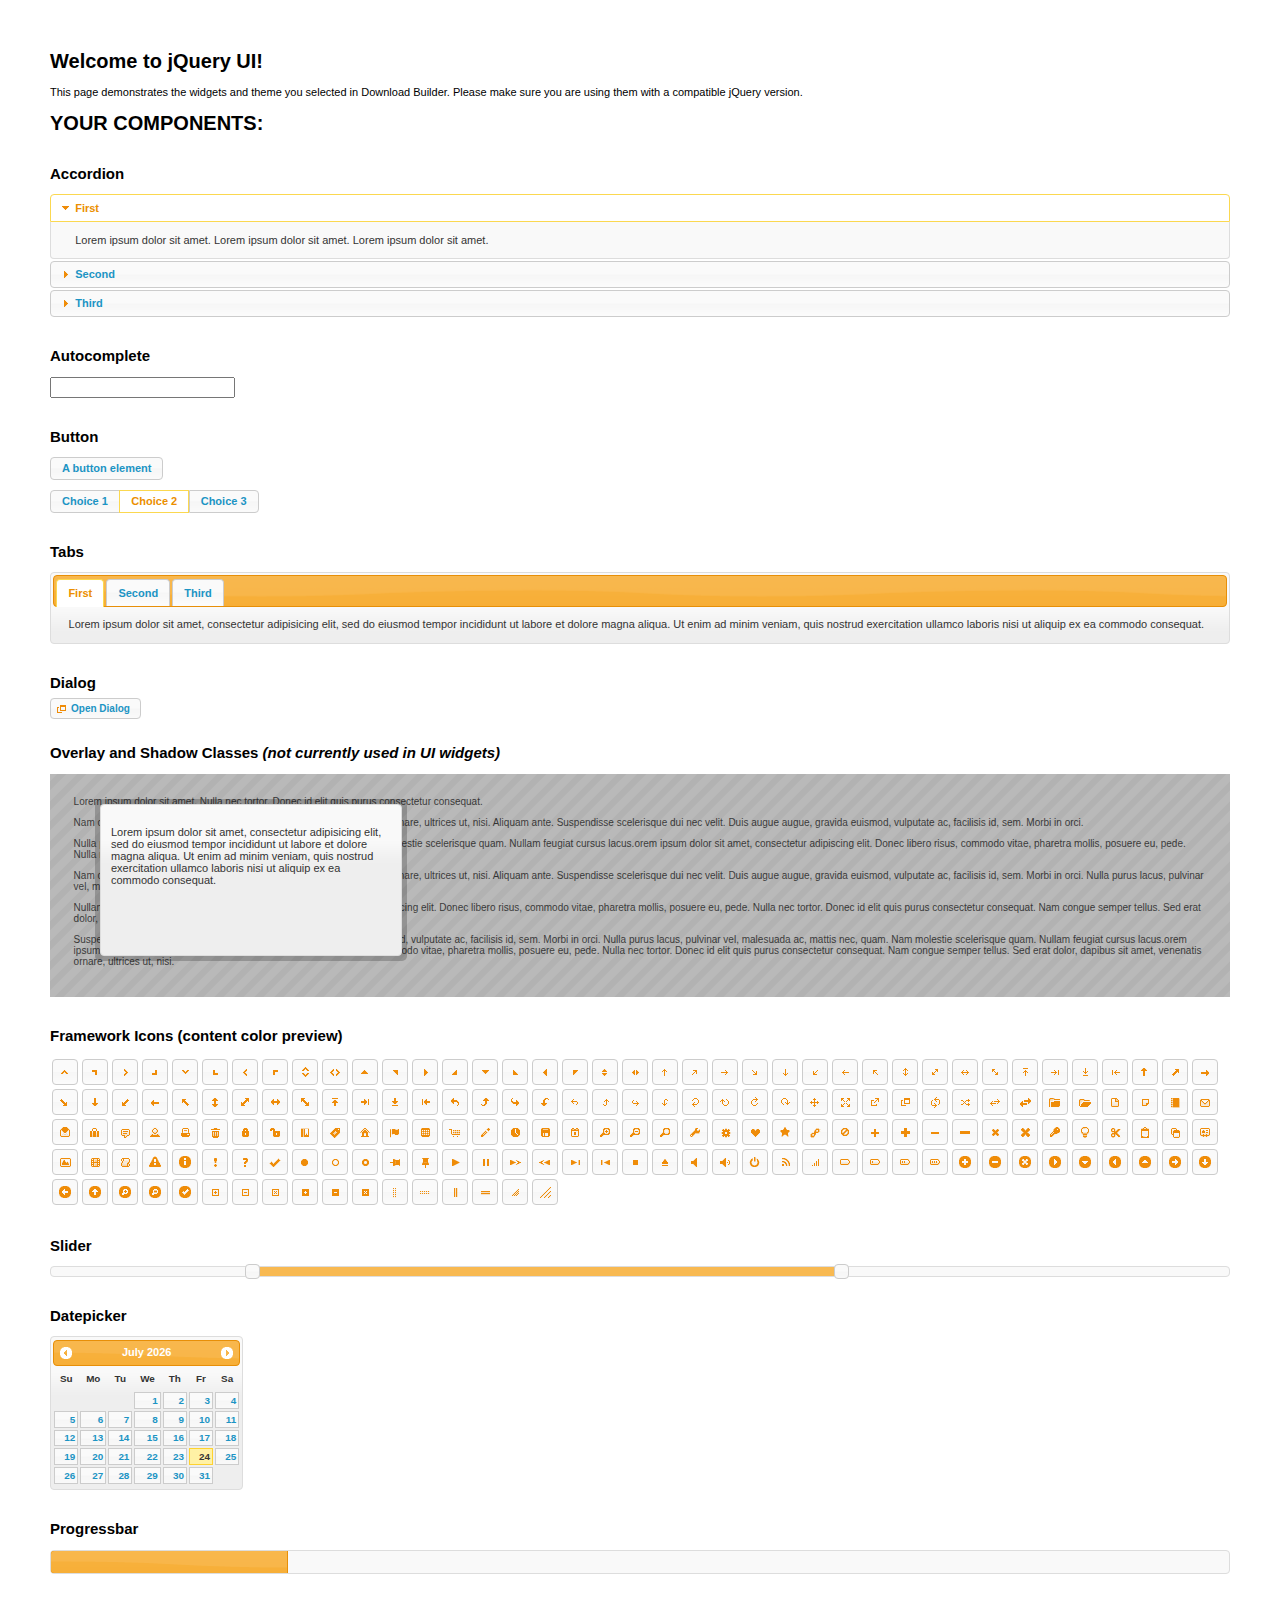
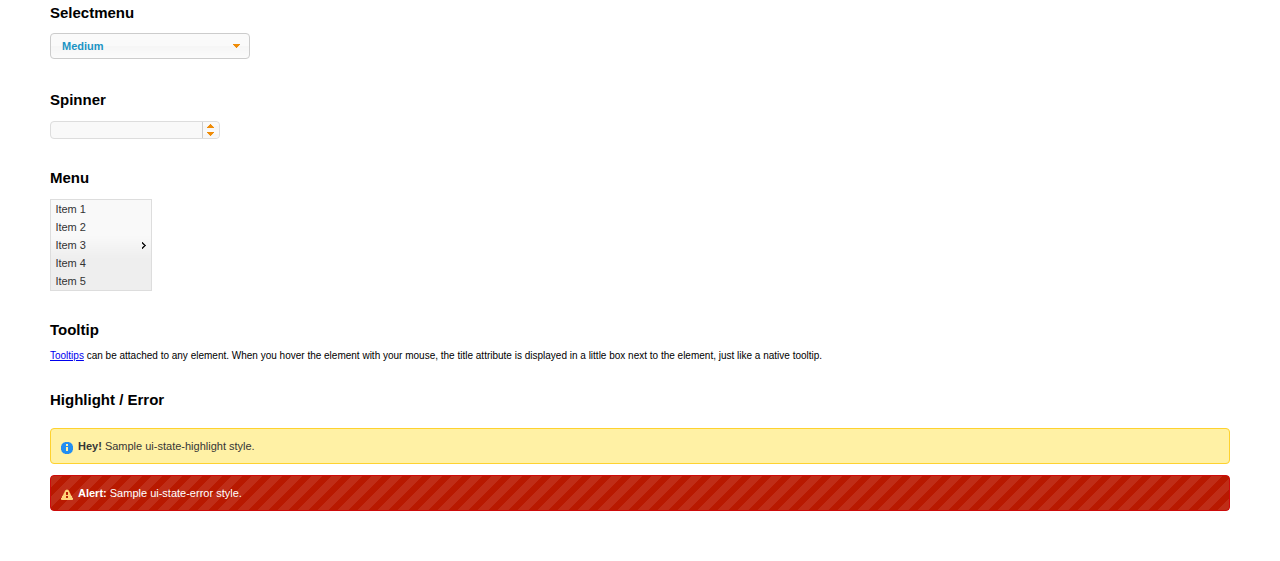
<file: js/3rdparty/plugins/jquery-ui/index.html>
<!doctype html>
<html lang="us">
<head>
	<meta charset="utf-8">
	<title>jQuery UI Example Page</title>
	<link href="jquery-ui.css" rel="stylesheet">
	<style>
	body{
		font: 62.5% "Trebuchet MS", sans-serif;
		margin: 50px;
	}
	.demoHeaders {
		margin-top: 2em;
	}
	#dialog-link {
		padding: .4em 1em .4em 20px;
		text-decoration: none;
		position: relative;
	}
	#dialog-link span.ui-icon {
		margin: 0 5px 0 0;
		position: absolute;
		left: .2em;
		top: 50%;
		margin-top: -8px;
	}
	#icons {
		margin: 0;
		padding: 0;
	}
	#icons li {
		margin: 2px;
		position: relative;
		padding: 4px 0;
		cursor: pointer;
		float: left;
		list-style: none;
	}
	#icons span.ui-icon {
		float: left;
		margin: 0 4px;
	}
	.fakewindowcontain .ui-widget-overlay {
		position: absolute;
	}
	select {
		width: 200px;
	}
	</style>
</head>
<body>

<h1>Welcome to jQuery UI!</h1>

<div class="ui-widget">
	<p>This page demonstrates the widgets and theme you selected in Download Builder. Please make sure you are using them with a compatible jQuery version.</p>
</div>

<h1>YOUR COMPONENTS:</h1>


<!-- Accordion -->
<h2 class="demoHeaders">Accordion</h2>
<div id="accordion">
	<h3>First</h3>
	<div>Lorem ipsum dolor sit amet. Lorem ipsum dolor sit amet. Lorem ipsum dolor sit amet.</div>
	<h3>Second</h3>
	<div>Phasellus mattis tincidunt nibh.</div>
	<h3>Third</h3>
	<div>Nam dui erat, auctor a, dignissim quis.</div>
</div>



<!-- Autocomplete -->
<h2 class="demoHeaders">Autocomplete</h2>
<div>
	<input id="autocomplete" title="type &quot;a&quot;">
</div>



<!-- Button -->
<h2 class="demoHeaders">Button</h2>
<button id="button">A button element</button>
<form style="margin-top: 1em;">
	<div id="radioset">
		<input type="radio" id="radio1" name="radio"><label for="radio1">Choice 1</label>
		<input type="radio" id="radio2" name="radio" checked="checked"><label for="radio2">Choice 2</label>
		<input type="radio" id="radio3" name="radio"><label for="radio3">Choice 3</label>
	</div>
</form>



<!-- Tabs -->
<h2 class="demoHeaders">Tabs</h2>
<div id="tabs">
	<ul>
		<li><a href="#tabs-1">First</a></li>
		<li><a href="#tabs-2">Second</a></li>
		<li><a href="#tabs-3">Third</a></li>
	</ul>
	<div id="tabs-1">Lorem ipsum dolor sit amet, consectetur adipisicing elit, sed do eiusmod tempor incididunt ut labore et dolore magna aliqua. Ut enim ad minim veniam, quis nostrud exercitation ullamco laboris nisi ut aliquip ex ea commodo consequat.</div>
	<div id="tabs-2">Phasellus mattis tincidunt nibh. Cras orci urna, blandit id, pretium vel, aliquet ornare, felis. Maecenas scelerisque sem non nisl. Fusce sed lorem in enim dictum bibendum.</div>
	<div id="tabs-3">Nam dui erat, auctor a, dignissim quis, sollicitudin eu, felis. Pellentesque nisi urna, interdum eget, sagittis et, consequat vestibulum, lacus. Mauris porttitor ullamcorper augue.</div>
</div>



<!-- Dialog NOTE: Dialog is not generated by UI in this demo so it can be visually styled in themeroller-->
<h2 class="demoHeaders">Dialog</h2>
<p><a href="#" id="dialog-link" class="ui-state-default ui-corner-all"><span class="ui-icon ui-icon-newwin"></span>Open Dialog</a></p>

<h2 class="demoHeaders">Overlay and Shadow Classes <em>(not currently used in UI widgets)</em></h2>
<div style="position: relative; width: 96%; height: 200px; padding:1% 2%; overflow:hidden;" class="fakewindowcontain">
	<p>Lorem ipsum dolor sit amet,  Nulla nec tortor. Donec id elit quis purus consectetur consequat. </p><p>Nam congue semper tellus. Sed erat dolor, dapibus sit amet, venenatis ornare, ultrices ut, nisi. Aliquam ante. Suspendisse scelerisque dui nec velit. Duis augue augue, gravida euismod, vulputate ac, facilisis id, sem. Morbi in orci. </p><p>Nulla purus lacus, pulvinar vel, malesuada ac, mattis nec, quam. Nam molestie scelerisque quam. Nullam feugiat cursus lacus.orem ipsum dolor sit amet, consectetur adipiscing elit. Donec libero risus, commodo vitae, pharetra mollis, posuere eu, pede. Nulla nec tortor. Donec id elit quis purus consectetur consequat. </p><p>Nam congue semper tellus. Sed erat dolor, dapibus sit amet, venenatis ornare, ultrices ut, nisi. Aliquam ante. Suspendisse scelerisque dui nec velit. Duis augue augue, gravida euismod, vulputate ac, facilisis id, sem. Morbi in orci. Nulla purus lacus, pulvinar vel, malesuada ac, mattis nec, quam. Nam molestie scelerisque quam. </p><p>Nullam feugiat cursus lacus.orem ipsum dolor sit amet, consectetur adipiscing elit. Donec libero risus, commodo vitae, pharetra mollis, posuere eu, pede. Nulla nec tortor. Donec id elit quis purus consectetur consequat. Nam congue semper tellus. Sed erat dolor, dapibus sit amet, venenatis ornare, ultrices ut, nisi. Aliquam ante. </p><p>Suspendisse scelerisque dui nec velit. Duis augue augue, gravida euismod, vulputate ac, facilisis id, sem. Morbi in orci. Nulla purus lacus, pulvinar vel, malesuada ac, mattis nec, quam. Nam molestie scelerisque quam. Nullam feugiat cursus lacus.orem ipsum dolor sit amet, consectetur adipiscing elit. Donec libero risus, commodo vitae, pharetra mollis, posuere eu, pede. Nulla nec tortor. Donec id elit quis purus consectetur consequat. Nam congue semper tellus. Sed erat dolor, dapibus sit amet, venenatis ornare, ultrices ut, nisi. </p>

	<!-- ui-dialog -->
	<div class="ui-overlay"><div class="ui-widget-overlay"></div><div class="ui-widget-shadow ui-corner-all" style="width: 302px; height: 152px; position: absolute; left: 50px; top: 30px;"></div></div>
	<div style="position: absolute; width: 280px; height: 130px;left: 50px; top: 30px; padding: 10px;" class="ui-widget ui-widget-content ui-corner-all">
		<div class="ui-dialog-content ui-widget-content" style="background: none; border: 0;">
			<p>Lorem ipsum dolor sit amet, consectetur adipisicing elit, sed do eiusmod tempor incididunt ut labore et dolore magna aliqua. Ut enim ad minim veniam, quis nostrud exercitation ullamco laboris nisi ut aliquip ex ea commodo consequat.</p>
		</div>
	</div>

</div>

<!-- ui-dialog -->
<div id="dialog" title="Dialog Title">
	<p>Lorem ipsum dolor sit amet, consectetur adipisicing elit, sed do eiusmod tempor incididunt ut labore et dolore magna aliqua. Ut enim ad minim veniam, quis nostrud exercitation ullamco laboris nisi ut aliquip ex ea commodo consequat.</p>
</div>



<h2 class="demoHeaders">Framework Icons (content color preview)</h2>
<ul id="icons" class="ui-widget ui-helper-clearfix">
	<li class="ui-state-default ui-corner-all" title=".ui-icon-carat-1-n"><span class="ui-icon ui-icon-carat-1-n"></span></li>
	<li class="ui-state-default ui-corner-all" title=".ui-icon-carat-1-ne"><span class="ui-icon ui-icon-carat-1-ne"></span></li>
	<li class="ui-state-default ui-corner-all" title=".ui-icon-carat-1-e"><span class="ui-icon ui-icon-carat-1-e"></span></li>
	<li class="ui-state-default ui-corner-all" title=".ui-icon-carat-1-se"><span class="ui-icon ui-icon-carat-1-se"></span></li>
	<li class="ui-state-default ui-corner-all" title=".ui-icon-carat-1-s"><span class="ui-icon ui-icon-carat-1-s"></span></li>
	<li class="ui-state-default ui-corner-all" title=".ui-icon-carat-1-sw"><span class="ui-icon ui-icon-carat-1-sw"></span></li>
	<li class="ui-state-default ui-corner-all" title=".ui-icon-carat-1-w"><span class="ui-icon ui-icon-carat-1-w"></span></li>
	<li class="ui-state-default ui-corner-all" title=".ui-icon-carat-1-nw"><span class="ui-icon ui-icon-carat-1-nw"></span></li>
	<li class="ui-state-default ui-corner-all" title=".ui-icon-carat-2-n-s"><span class="ui-icon ui-icon-carat-2-n-s"></span></li>
	<li class="ui-state-default ui-corner-all" title=".ui-icon-carat-2-e-w"><span class="ui-icon ui-icon-carat-2-e-w"></span></li>
	<li class="ui-state-default ui-corner-all" title=".ui-icon-triangle-1-n"><span class="ui-icon ui-icon-triangle-1-n"></span></li>
	<li class="ui-state-default ui-corner-all" title=".ui-icon-triangle-1-ne"><span class="ui-icon ui-icon-triangle-1-ne"></span></li>
	<li class="ui-state-default ui-corner-all" title=".ui-icon-triangle-1-e"><span class="ui-icon ui-icon-triangle-1-e"></span></li>
	<li class="ui-state-default ui-corner-all" title=".ui-icon-triangle-1-se"><span class="ui-icon ui-icon-triangle-1-se"></span></li>
	<li class="ui-state-default ui-corner-all" title=".ui-icon-triangle-1-s"><span class="ui-icon ui-icon-triangle-1-s"></span></li>
	<li class="ui-state-default ui-corner-all" title=".ui-icon-triangle-1-sw"><span class="ui-icon ui-icon-triangle-1-sw"></span></li>
	<li class="ui-state-default ui-corner-all" title=".ui-icon-triangle-1-w"><span class="ui-icon ui-icon-triangle-1-w"></span></li>
	<li class="ui-state-default ui-corner-all" title=".ui-icon-triangle-1-nw"><span class="ui-icon ui-icon-triangle-1-nw"></span></li>
	<li class="ui-state-default ui-corner-all" title=".ui-icon-triangle-2-n-s"><span class="ui-icon ui-icon-triangle-2-n-s"></span></li>
	<li class="ui-state-default ui-corner-all" title=".ui-icon-triangle-2-e-w"><span class="ui-icon ui-icon-triangle-2-e-w"></span></li>
	<li class="ui-state-default ui-corner-all" title=".ui-icon-arrow-1-n"><span class="ui-icon ui-icon-arrow-1-n"></span></li>
	<li class="ui-state-default ui-corner-all" title=".ui-icon-arrow-1-ne"><span class="ui-icon ui-icon-arrow-1-ne"></span></li>
	<li class="ui-state-default ui-corner-all" title=".ui-icon-arrow-1-e"><span class="ui-icon ui-icon-arrow-1-e"></span></li>
	<li class="ui-state-default ui-corner-all" title=".ui-icon-arrow-1-se"><span class="ui-icon ui-icon-arrow-1-se"></span></li>
	<li class="ui-state-default ui-corner-all" title=".ui-icon-arrow-1-s"><span class="ui-icon ui-icon-arrow-1-s"></span></li>
	<li class="ui-state-default ui-corner-all" title=".ui-icon-arrow-1-sw"><span class="ui-icon ui-icon-arrow-1-sw"></span></li>
	<li class="ui-state-default ui-corner-all" title=".ui-icon-arrow-1-w"><span class="ui-icon ui-icon-arrow-1-w"></span></li>
	<li class="ui-state-default ui-corner-all" title=".ui-icon-arrow-1-nw"><span class="ui-icon ui-icon-arrow-1-nw"></span></li>
	<li class="ui-state-default ui-corner-all" title=".ui-icon-arrow-2-n-s"><span class="ui-icon ui-icon-arrow-2-n-s"></span></li>
	<li class="ui-state-default ui-corner-all" title=".ui-icon-arrow-2-ne-sw"><span class="ui-icon ui-icon-arrow-2-ne-sw"></span></li>
	<li class="ui-state-default ui-corner-all" title=".ui-icon-arrow-2-e-w"><span class="ui-icon ui-icon-arrow-2-e-w"></span></li>
	<li class="ui-state-default ui-corner-all" title=".ui-icon-arrow-2-se-nw"><span class="ui-icon ui-icon-arrow-2-se-nw"></span></li>
	<li class="ui-state-default ui-corner-all" title=".ui-icon-arrowstop-1-n"><span class="ui-icon ui-icon-arrowstop-1-n"></span></li>
	<li class="ui-state-default ui-corner-all" title=".ui-icon-arrowstop-1-e"><span class="ui-icon ui-icon-arrowstop-1-e"></span></li>
	<li class="ui-state-default ui-corner-all" title=".ui-icon-arrowstop-1-s"><span class="ui-icon ui-icon-arrowstop-1-s"></span></li>
	<li class="ui-state-default ui-corner-all" title=".ui-icon-arrowstop-1-w"><span class="ui-icon ui-icon-arrowstop-1-w"></span></li>
	<li class="ui-state-default ui-corner-all" title=".ui-icon-arrowthick-1-n"><span class="ui-icon ui-icon-arrowthick-1-n"></span></li>
	<li class="ui-state-default ui-corner-all" title=".ui-icon-arrowthick-1-ne"><span class="ui-icon ui-icon-arrowthick-1-ne"></span></li>
	<li class="ui-state-default ui-corner-all" title=".ui-icon-arrowthick-1-e"><span class="ui-icon ui-icon-arrowthick-1-e"></span></li>
	<li class="ui-state-default ui-corner-all" title=".ui-icon-arrowthick-1-se"><span class="ui-icon ui-icon-arrowthick-1-se"></span></li>
	<li class="ui-state-default ui-corner-all" title=".ui-icon-arrowthick-1-s"><span class="ui-icon ui-icon-arrowthick-1-s"></span></li>
	<li class="ui-state-default ui-corner-all" title=".ui-icon-arrowthick-1-sw"><span class="ui-icon ui-icon-arrowthick-1-sw"></span></li>
	<li class="ui-state-default ui-corner-all" title=".ui-icon-arrowthick-1-w"><span class="ui-icon ui-icon-arrowthick-1-w"></span></li>
	<li class="ui-state-default ui-corner-all" title=".ui-icon-arrowthick-1-nw"><span class="ui-icon ui-icon-arrowthick-1-nw"></span></li>
	<li class="ui-state-default ui-corner-all" title=".ui-icon-arrowthick-2-n-s"><span class="ui-icon ui-icon-arrowthick-2-n-s"></span></li>
	<li class="ui-state-default ui-corner-all" title=".ui-icon-arrowthick-2-ne-sw"><span class="ui-icon ui-icon-arrowthick-2-ne-sw"></span></li>
	<li class="ui-state-default ui-corner-all" title=".ui-icon-arrowthick-2-e-w"><span class="ui-icon ui-icon-arrowthick-2-e-w"></span></li>
	<li class="ui-state-default ui-corner-all" title=".ui-icon-arrowthick-2-se-nw"><span class="ui-icon ui-icon-arrowthick-2-se-nw"></span></li>
	<li class="ui-state-default ui-corner-all" title=".ui-icon-arrowthickstop-1-n"><span class="ui-icon ui-icon-arrowthickstop-1-n"></span></li>
	<li class="ui-state-default ui-corner-all" title=".ui-icon-arrowthickstop-1-e"><span class="ui-icon ui-icon-arrowthickstop-1-e"></span></li>
	<li class="ui-state-default ui-corner-all" title=".ui-icon-arrowthickstop-1-s"><span class="ui-icon ui-icon-arrowthickstop-1-s"></span></li>
	<li class="ui-state-default ui-corner-all" title=".ui-icon-arrowthickstop-1-w"><span class="ui-icon ui-icon-arrowthickstop-1-w"></span></li>
	<li class="ui-state-default ui-corner-all" title=".ui-icon-arrowreturnthick-1-w"><span class="ui-icon ui-icon-arrowreturnthick-1-w"></span></li>
	<li class="ui-state-default ui-corner-all" title=".ui-icon-arrowreturnthick-1-n"><span class="ui-icon ui-icon-arrowreturnthick-1-n"></span></li>
	<li class="ui-state-default ui-corner-all" title=".ui-icon-arrowreturnthick-1-e"><span class="ui-icon ui-icon-arrowreturnthick-1-e"></span></li>
	<li class="ui-state-default ui-corner-all" title=".ui-icon-arrowreturnthick-1-s"><span class="ui-icon ui-icon-arrowreturnthick-1-s"></span></li>
	<li class="ui-state-default ui-corner-all" title=".ui-icon-arrowreturn-1-w"><span class="ui-icon ui-icon-arrowreturn-1-w"></span></li>
	<li class="ui-state-default ui-corner-all" title=".ui-icon-arrowreturn-1-n"><span class="ui-icon ui-icon-arrowreturn-1-n"></span></li>
	<li class="ui-state-default ui-corner-all" title=".ui-icon-arrowreturn-1-e"><span class="ui-icon ui-icon-arrowreturn-1-e"></span></li>
	<li class="ui-state-default ui-corner-all" title=".ui-icon-arrowreturn-1-s"><span class="ui-icon ui-icon-arrowreturn-1-s"></span></li>
	<li class="ui-state-default ui-corner-all" title=".ui-icon-arrowrefresh-1-w"><span class="ui-icon ui-icon-arrowrefresh-1-w"></span></li>
	<li class="ui-state-default ui-corner-all" title=".ui-icon-arrowrefresh-1-n"><span class="ui-icon ui-icon-arrowrefresh-1-n"></span></li>
	<li class="ui-state-default ui-corner-all" title=".ui-icon-arrowrefresh-1-e"><span class="ui-icon ui-icon-arrowrefresh-1-e"></span></li>
	<li class="ui-state-default ui-corner-all" title=".ui-icon-arrowrefresh-1-s"><span class="ui-icon ui-icon-arrowrefresh-1-s"></span></li>
	<li class="ui-state-default ui-corner-all" title=".ui-icon-arrow-4"><span class="ui-icon ui-icon-arrow-4"></span></li>
	<li class="ui-state-default ui-corner-all" title=".ui-icon-arrow-4-diag"><span class="ui-icon ui-icon-arrow-4-diag"></span></li>
	<li class="ui-state-default ui-corner-all" title=".ui-icon-extlink"><span class="ui-icon ui-icon-extlink"></span></li>
	<li class="ui-state-default ui-corner-all" title=".ui-icon-newwin"><span class="ui-icon ui-icon-newwin"></span></li>
	<li class="ui-state-default ui-corner-all" title=".ui-icon-refresh"><span class="ui-icon ui-icon-refresh"></span></li>
	<li class="ui-state-default ui-corner-all" title=".ui-icon-shuffle"><span class="ui-icon ui-icon-shuffle"></span></li>
	<li class="ui-state-default ui-corner-all" title=".ui-icon-transfer-e-w"><span class="ui-icon ui-icon-transfer-e-w"></span></li>
	<li class="ui-state-default ui-corner-all" title=".ui-icon-transferthick-e-w"><span class="ui-icon ui-icon-transferthick-e-w"></span></li>
	<li class="ui-state-default ui-corner-all" title=".ui-icon-folder-collapsed"><span class="ui-icon ui-icon-folder-collapsed"></span></li>
	<li class="ui-state-default ui-corner-all" title=".ui-icon-folder-open"><span class="ui-icon ui-icon-folder-open"></span></li>
	<li class="ui-state-default ui-corner-all" title=".ui-icon-document"><span class="ui-icon ui-icon-document"></span></li>
	<li class="ui-state-default ui-corner-all" title=".ui-icon-document-b"><span class="ui-icon ui-icon-document-b"></span></li>
	<li class="ui-state-default ui-corner-all" title=".ui-icon-note"><span class="ui-icon ui-icon-note"></span></li>
	<li class="ui-state-default ui-corner-all" title=".ui-icon-mail-closed"><span class="ui-icon ui-icon-mail-closed"></span></li>
	<li class="ui-state-default ui-corner-all" title=".ui-icon-mail-open"><span class="ui-icon ui-icon-mail-open"></span></li>
	<li class="ui-state-default ui-corner-all" title=".ui-icon-suitcase"><span class="ui-icon ui-icon-suitcase"></span></li>
	<li class="ui-state-default ui-corner-all" title=".ui-icon-comment"><span class="ui-icon ui-icon-comment"></span></li>
	<li class="ui-state-default ui-corner-all" title=".ui-icon-person"><span class="ui-icon ui-icon-person"></span></li>
	<li class="ui-state-default ui-corner-all" title=".ui-icon-print"><span class="ui-icon ui-icon-print"></span></li>
	<li class="ui-state-default ui-corner-all" title=".ui-icon-trash"><span class="ui-icon ui-icon-trash"></span></li>
	<li class="ui-state-default ui-corner-all" title=".ui-icon-locked"><span class="ui-icon ui-icon-locked"></span></li>
	<li class="ui-state-default ui-corner-all" title=".ui-icon-unlocked"><span class="ui-icon ui-icon-unlocked"></span></li>
	<li class="ui-state-default ui-corner-all" title=".ui-icon-bookmark"><span class="ui-icon ui-icon-bookmark"></span></li>
	<li class="ui-state-default ui-corner-all" title=".ui-icon-tag"><span class="ui-icon ui-icon-tag"></span></li>
	<li class="ui-state-default ui-corner-all" title=".ui-icon-home"><span class="ui-icon ui-icon-home"></span></li>
	<li class="ui-state-default ui-corner-all" title=".ui-icon-flag"><span class="ui-icon ui-icon-flag"></span></li>
	<li class="ui-state-default ui-corner-all" title=".ui-icon-calculator"><span class="ui-icon ui-icon-calculator"></span></li>
	<li class="ui-state-default ui-corner-all" title=".ui-icon-cart"><span class="ui-icon ui-icon-cart"></span></li>
	<li class="ui-state-default ui-corner-all" title=".ui-icon-pencil"><span class="ui-icon ui-icon-pencil"></span></li>
	<li class="ui-state-default ui-corner-all" title=".ui-icon-clock"><span class="ui-icon ui-icon-clock"></span></li>
	<li class="ui-state-default ui-corner-all" title=".ui-icon-disk"><span class="ui-icon ui-icon-disk"></span></li>
	<li class="ui-state-default ui-corner-all" title=".ui-icon-calendar"><span class="ui-icon ui-icon-calendar"></span></li>
	<li class="ui-state-default ui-corner-all" title=".ui-icon-zoomin"><span class="ui-icon ui-icon-zoomin"></span></li>
	<li class="ui-state-default ui-corner-all" title=".ui-icon-zoomout"><span class="ui-icon ui-icon-zoomout"></span></li>
	<li class="ui-state-default ui-corner-all" title=".ui-icon-search"><span class="ui-icon ui-icon-search"></span></li>
	<li class="ui-state-default ui-corner-all" title=".ui-icon-wrench"><span class="ui-icon ui-icon-wrench"></span></li>
	<li class="ui-state-default ui-corner-all" title=".ui-icon-gear"><span class="ui-icon ui-icon-gear"></span></li>
	<li class="ui-state-default ui-corner-all" title=".ui-icon-heart"><span class="ui-icon ui-icon-heart"></span></li>
	<li class="ui-state-default ui-corner-all" title=".ui-icon-star"><span class="ui-icon ui-icon-star"></span></li>
	<li class="ui-state-default ui-corner-all" title=".ui-icon-link"><span class="ui-icon ui-icon-link"></span></li>
	<li class="ui-state-default ui-corner-all" title=".ui-icon-cancel"><span class="ui-icon ui-icon-cancel"></span></li>
	<li class="ui-state-default ui-corner-all" title=".ui-icon-plus"><span class="ui-icon ui-icon-plus"></span></li>
	<li class="ui-state-default ui-corner-all" title=".ui-icon-plusthick"><span class="ui-icon ui-icon-plusthick"></span></li>
	<li class="ui-state-default ui-corner-all" title=".ui-icon-minus"><span class="ui-icon ui-icon-minus"></span></li>
	<li class="ui-state-default ui-corner-all" title=".ui-icon-minusthick"><span class="ui-icon ui-icon-minusthick"></span></li>
	<li class="ui-state-default ui-corner-all" title=".ui-icon-close"><span class="ui-icon ui-icon-close"></span></li>
	<li class="ui-state-default ui-corner-all" title=".ui-icon-closethick"><span class="ui-icon ui-icon-closethick"></span></li>
	<li class="ui-state-default ui-corner-all" title=".ui-icon-key"><span class="ui-icon ui-icon-key"></span></li>
	<li class="ui-state-default ui-corner-all" title=".ui-icon-lightbulb"><span class="ui-icon ui-icon-lightbulb"></span></li>
	<li class="ui-state-default ui-corner-all" title=".ui-icon-scissors"><span class="ui-icon ui-icon-scissors"></span></li>
	<li class="ui-state-default ui-corner-all" title=".ui-icon-clipboard"><span class="ui-icon ui-icon-clipboard"></span></li>
	<li class="ui-state-default ui-corner-all" title=".ui-icon-copy"><span class="ui-icon ui-icon-copy"></span></li>
	<li class="ui-state-default ui-corner-all" title=".ui-icon-contact"><span class="ui-icon ui-icon-contact"></span></li>
	<li class="ui-state-default ui-corner-all" title=".ui-icon-image"><span class="ui-icon ui-icon-image"></span></li>
	<li class="ui-state-default ui-corner-all" title=".ui-icon-video"><span class="ui-icon ui-icon-video"></span></li>
	<li class="ui-state-default ui-corner-all" title=".ui-icon-script"><span class="ui-icon ui-icon-script"></span></li>
	<li class="ui-state-default ui-corner-all" title=".ui-icon-alert"><span class="ui-icon ui-icon-alert"></span></li>
	<li class="ui-state-default ui-corner-all" title=".ui-icon-info"><span class="ui-icon ui-icon-info"></span></li>
	<li class="ui-state-default ui-corner-all" title=".ui-icon-notice"><span class="ui-icon ui-icon-notice"></span></li>
	<li class="ui-state-default ui-corner-all" title=".ui-icon-help"><span class="ui-icon ui-icon-help"></span></li>
	<li class="ui-state-default ui-corner-all" title=".ui-icon-check"><span class="ui-icon ui-icon-check"></span></li>
	<li class="ui-state-default ui-corner-all" title=".ui-icon-bullet"><span class="ui-icon ui-icon-bullet"></span></li>
	<li class="ui-state-default ui-corner-all" title=".ui-icon-radio-off"><span class="ui-icon ui-icon-radio-off"></span></li>
	<li class="ui-state-default ui-corner-all" title=".ui-icon-radio-on"><span class="ui-icon ui-icon-radio-on"></span></li>
	<li class="ui-state-default ui-corner-all" title=".ui-icon-pin-w"><span class="ui-icon ui-icon-pin-w"></span></li>
	<li class="ui-state-default ui-corner-all" title=".ui-icon-pin-s"><span class="ui-icon ui-icon-pin-s"></span></li>
	<li class="ui-state-default ui-corner-all" title=".ui-icon-play"><span class="ui-icon ui-icon-play"></span></li>
	<li class="ui-state-default ui-corner-all" title=".ui-icon-pause"><span class="ui-icon ui-icon-pause"></span></li>
	<li class="ui-state-default ui-corner-all" title=".ui-icon-seek-next"><span class="ui-icon ui-icon-seek-next"></span></li>
	<li class="ui-state-default ui-corner-all" title=".ui-icon-seek-prev"><span class="ui-icon ui-icon-seek-prev"></span></li>
	<li class="ui-state-default ui-corner-all" title=".ui-icon-seek-end"><span class="ui-icon ui-icon-seek-end"></span></li>
	<li class="ui-state-default ui-corner-all" title=".ui-icon-seek-first"><span class="ui-icon ui-icon-seek-first"></span></li>
	<li class="ui-state-default ui-corner-all" title=".ui-icon-stop"><span class="ui-icon ui-icon-stop"></span></li>
	<li class="ui-state-default ui-corner-all" title=".ui-icon-eject"><span class="ui-icon ui-icon-eject"></span></li>
	<li class="ui-state-default ui-corner-all" title=".ui-icon-volume-off"><span class="ui-icon ui-icon-volume-off"></span></li>
	<li class="ui-state-default ui-corner-all" title=".ui-icon-volume-on"><span class="ui-icon ui-icon-volume-on"></span></li>
	<li class="ui-state-default ui-corner-all" title=".ui-icon-power"><span class="ui-icon ui-icon-power"></span></li>
	<li class="ui-state-default ui-corner-all" title=".ui-icon-signal-diag"><span class="ui-icon ui-icon-signal-diag"></span></li>
	<li class="ui-state-default ui-corner-all" title=".ui-icon-signal"><span class="ui-icon ui-icon-signal"></span></li>
	<li class="ui-state-default ui-corner-all" title=".ui-icon-battery-0"><span class="ui-icon ui-icon-battery-0"></span></li>
	<li class="ui-state-default ui-corner-all" title=".ui-icon-battery-1"><span class="ui-icon ui-icon-battery-1"></span></li>
	<li class="ui-state-default ui-corner-all" title=".ui-icon-battery-2"><span class="ui-icon ui-icon-battery-2"></span></li>
	<li class="ui-state-default ui-corner-all" title=".ui-icon-battery-3"><span class="ui-icon ui-icon-battery-3"></span></li>
	<li class="ui-state-default ui-corner-all" title=".ui-icon-circle-plus"><span class="ui-icon ui-icon-circle-plus"></span></li>
	<li class="ui-state-default ui-corner-all" title=".ui-icon-circle-minus"><span class="ui-icon ui-icon-circle-minus"></span></li>
	<li class="ui-state-default ui-corner-all" title=".ui-icon-circle-close"><span class="ui-icon ui-icon-circle-close"></span></li>
	<li class="ui-state-default ui-corner-all" title=".ui-icon-circle-triangle-e"><span class="ui-icon ui-icon-circle-triangle-e"></span></li>
	<li class="ui-state-default ui-corner-all" title=".ui-icon-circle-triangle-s"><span class="ui-icon ui-icon-circle-triangle-s"></span></li>
	<li class="ui-state-default ui-corner-all" title=".ui-icon-circle-triangle-w"><span class="ui-icon ui-icon-circle-triangle-w"></span></li>
	<li class="ui-state-default ui-corner-all" title=".ui-icon-circle-triangle-n"><span class="ui-icon ui-icon-circle-triangle-n"></span></li>
	<li class="ui-state-default ui-corner-all" title=".ui-icon-circle-arrow-e"><span class="ui-icon ui-icon-circle-arrow-e"></span></li>
	<li class="ui-state-default ui-corner-all" title=".ui-icon-circle-arrow-s"><span class="ui-icon ui-icon-circle-arrow-s"></span></li>
	<li class="ui-state-default ui-corner-all" title=".ui-icon-circle-arrow-w"><span class="ui-icon ui-icon-circle-arrow-w"></span></li>
	<li class="ui-state-default ui-corner-all" title=".ui-icon-circle-arrow-n"><span class="ui-icon ui-icon-circle-arrow-n"></span></li>
	<li class="ui-state-default ui-corner-all" title=".ui-icon-circle-zoomin"><span class="ui-icon ui-icon-circle-zoomin"></span></li>
	<li class="ui-state-default ui-corner-all" title=".ui-icon-circle-zoomout"><span class="ui-icon ui-icon-circle-zoomout"></span></li>
	<li class="ui-state-default ui-corner-all" title=".ui-icon-circle-check"><span class="ui-icon ui-icon-circle-check"></span></li>
	<li class="ui-state-default ui-corner-all" title=".ui-icon-circlesmall-plus"><span class="ui-icon ui-icon-circlesmall-plus"></span></li>
	<li class="ui-state-default ui-corner-all" title=".ui-icon-circlesmall-minus"><span class="ui-icon ui-icon-circlesmall-minus"></span></li>
	<li class="ui-state-default ui-corner-all" title=".ui-icon-circlesmall-close"><span class="ui-icon ui-icon-circlesmall-close"></span></li>
	<li class="ui-state-default ui-corner-all" title=".ui-icon-squaresmall-plus"><span class="ui-icon ui-icon-squaresmall-plus"></span></li>
	<li class="ui-state-default ui-corner-all" title=".ui-icon-squaresmall-minus"><span class="ui-icon ui-icon-squaresmall-minus"></span></li>
	<li class="ui-state-default ui-corner-all" title=".ui-icon-squaresmall-close"><span class="ui-icon ui-icon-squaresmall-close"></span></li>
	<li class="ui-state-default ui-corner-all" title=".ui-icon-grip-dotted-vertical"><span class="ui-icon ui-icon-grip-dotted-vertical"></span></li>
	<li class="ui-state-default ui-corner-all" title=".ui-icon-grip-dotted-horizontal"><span class="ui-icon ui-icon-grip-dotted-horizontal"></span></li>
	<li class="ui-state-default ui-corner-all" title=".ui-icon-grip-solid-vertical"><span class="ui-icon ui-icon-grip-solid-vertical"></span></li>
	<li class="ui-state-default ui-corner-all" title=".ui-icon-grip-solid-horizontal"><span class="ui-icon ui-icon-grip-solid-horizontal"></span></li>
	<li class="ui-state-default ui-corner-all" title=".ui-icon-gripsmall-diagonal-se"><span class="ui-icon ui-icon-gripsmall-diagonal-se"></span></li>
	<li class="ui-state-default ui-corner-all" title=".ui-icon-grip-diagonal-se"><span class="ui-icon ui-icon-grip-diagonal-se"></span></li>
</ul>


<!-- Slider -->
<h2 class="demoHeaders">Slider</h2>
<div id="slider"></div>



<!-- Datepicker -->
<h2 class="demoHeaders">Datepicker</h2>
<div id="datepicker"></div>



<!-- Progressbar -->
<h2 class="demoHeaders">Progressbar</h2>
<div id="progressbar"></div>



<!-- Progressbar -->
<h2 class="demoHeaders">Selectmenu</h2>
<select id="selectmenu">
	<option>Slower</option>
	<option>Slow</option>
	<option selected="selected">Medium</option>
	<option>Fast</option>
	<option>Faster</option>
</select>



<!-- Spinner -->
<h2 class="demoHeaders">Spinner</h2>
<input id="spinner">



<!-- Menu -->
<h2 class="demoHeaders">Menu</h2>
<ul style="width:100px;" id="menu">
	<li>Item 1</li>
	<li>Item 2</li>
	<li>Item 3
		<ul>
			<li>Item 3-1</li>
			<li>Item 3-2</li>
			<li>Item 3-3</li>
			<li>Item 3-4</li>
			<li>Item 3-5</li>
		</ul>
	</li>
	<li>Item 4</li>
	<li>Item 5</li>
</ul>



<!-- Tooltip -->
<h2 class="demoHeaders">Tooltip</h2>
<p id="tooltip">
	<a href="#" title="That&apos;s what this widget is">Tooltips</a> can be attached to any element. When you hover
the element with your mouse, the title attribute is displayed in a little box next to the element, just like a native tooltip.
</p>


<!-- Highlight / Error -->
<h2 class="demoHeaders">Highlight / Error</h2>
<div class="ui-widget">
	<div class="ui-state-highlight ui-corner-all" style="margin-top: 20px; padding: 0 .7em;">
		<p><span class="ui-icon ui-icon-info" style="float: left; margin-right: .3em;"></span>
		<strong>Hey!</strong> Sample ui-state-highlight style.</p>
	</div>
</div>
<br>
<div class="ui-widget">
	<div class="ui-state-error ui-corner-all" style="padding: 0 .7em;">
		<p><span class="ui-icon ui-icon-alert" style="float: left; margin-right: .3em;"></span>
		<strong>Alert:</strong> Sample ui-state-error style.</p>
	</div>
</div>

<script src="external/jquery/jquery.js"></script>
<script src="jquery-ui.js"></script>
<script>

$( "#accordion" ).accordion();



var availableTags = [
	"ActionScript",
	"AppleScript",
	"Asp",
	"BASIC",
	"C",
	"C++",
	"Clojure",
	"COBOL",
	"ColdFusion",
	"Erlang",
	"Fortran",
	"Groovy",
	"Haskell",
	"Java",
	"JavaScript",
	"Lisp",
	"Perl",
	"PHP",
	"Python",
	"Ruby",
	"Scala",
	"Scheme"
];
$( "#autocomplete" ).autocomplete({
	source: availableTags
});



$( "#button" ).button();
$( "#radioset" ).buttonset();



$( "#tabs" ).tabs();



$( "#dialog" ).dialog({
	autoOpen: false,
	width: 400,
	buttons: [
		{
			text: "Ok",
			click: function() {
				$( this ).dialog( "close" );
			}
		},
		{
			text: "Cancel",
			click: function() {
				$( this ).dialog( "close" );
			}
		}
	]
});

// Link to open the dialog
$( "#dialog-link" ).click(function( event ) {
	$( "#dialog" ).dialog( "open" );
	event.preventDefault();
});



$( "#datepicker" ).datepicker({
	inline: true
});



$( "#slider" ).slider({
	range: true,
	values: [ 17, 67 ]
});



$( "#progressbar" ).progressbar({
	value: 20
});



$( "#spinner" ).spinner();



$( "#menu" ).menu();



$( "#tooltip" ).tooltip();



$( "#selectmenu" ).selectmenu();


// Hover states on the static widgets
$( "#dialog-link, #icons li" ).hover(
	function() {
		$( this ).addClass( "ui-state-hover" );
	},
	function() {
		$( this ).removeClass( "ui-state-hover" );
	}
);
</script>
</body>
</html>
</file>
